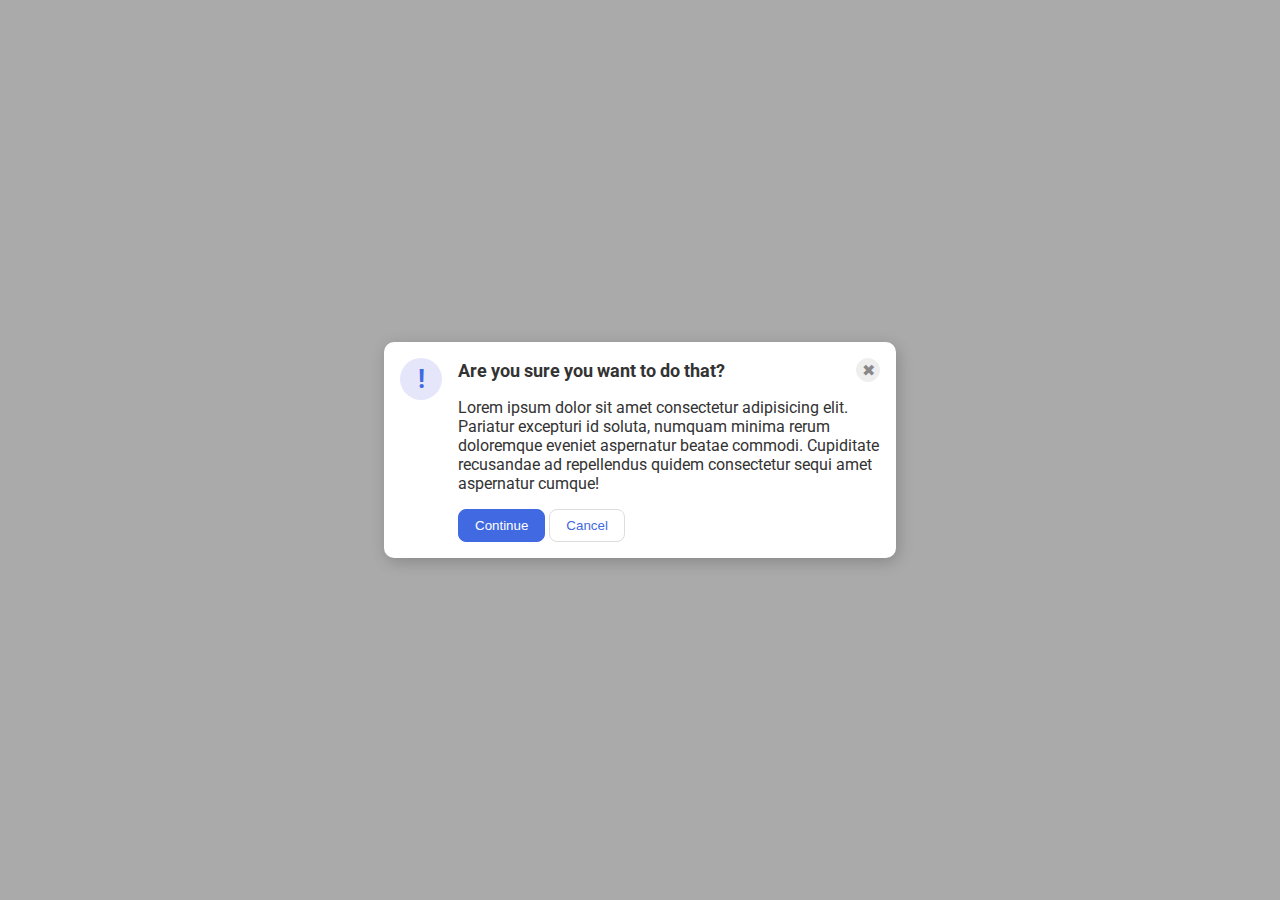
<file: foundations/flex/05-flex-modal/index.html>
<!DOCTYPE html>
<html lang="en">
  <head>
    <meta charset="UTF-8">
    <meta http-equiv="X-UA-Compatible" content="IE=edge">
    <meta name="viewport" content="width=device-width, initial-scale=1.0">
    <link rel="stylesheet" href="style.css">
    <title>Modal</title>
  </head>
  <body>
    <div class="modal">
      <div class="icon">!</div>
      <div class="modal__main">
        <header>
          <div class="header">Are you sure you want to do that?</div>
          <button class="close-button">✖</button>
        </header>
        <div class="text">Lorem ipsum dolor sit amet consectetur adipisicing elit. Pariatur excepturi id soluta, numquam minima rerum doloremque eveniet aspernatur beatae commodi. Cupiditate recusandae ad repellendus quidem consectetur sequi amet aspernatur cumque!</div>
        <footer>
          <button class="continue">Continue</button>
          <button class="cancel">Cancel</button>
        </footer>
      </div>
    </div>
  </body>
</html>
</file>
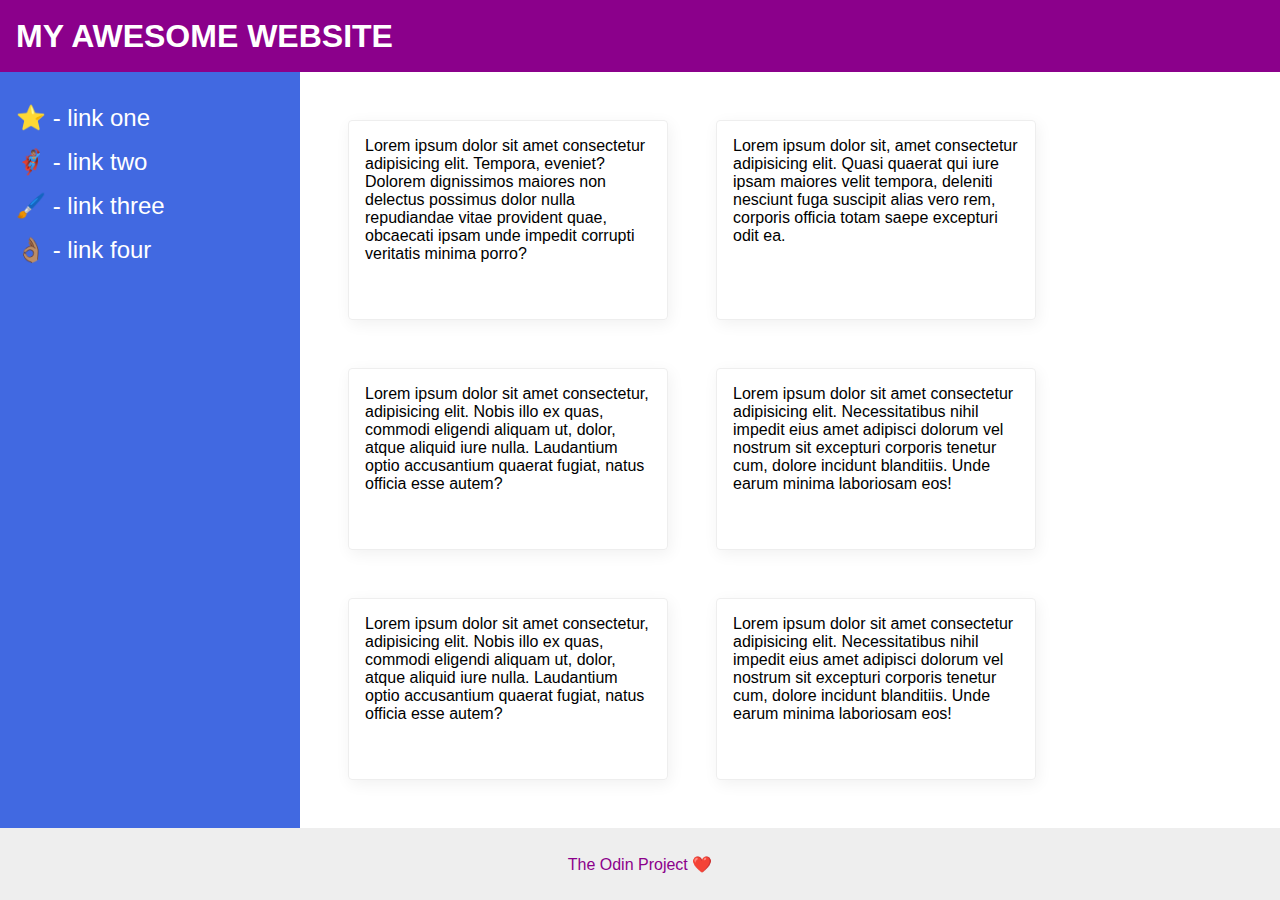
<file: foundations/flex/07-flex-layout-2/index.html>
<!DOCTYPE html>
<html lang="en">
  <head>
    <meta charset="UTF-8">
    <meta http-equiv="X-UA-Compatible" content="IE=edge">
    <meta name="viewport" content="width=device-width, initial-scale=1.0">
    <title>The Holy Grail</title>
    <link rel="stylesheet" href="style.css">
  </head>
  <body>
    <div class="header">
      MY AWESOME WEBSITE
    </div>
    
    <main>
      <div class="sidebar">
        <ul>
          <li><a href="#">⭐ - link one</a></li>
          <li><a href="#">🦸🏽‍♂️ - link two</a></li>
          <li><a href="#">🖌️ - link three</a></li>
          <li><a href="#">👌🏽 - link four</a></li>
        </ul>
      </div>
      <div class="cards">
        <div class="card">Lorem ipsum dolor sit amet consectetur adipisicing elit. Tempora, eveniet? Dolorem dignissimos maiores non delectus possimus dolor nulla repudiandae vitae provident quae, obcaecati ipsam unde impedit corrupti veritatis minima porro?</div>
        <div class="card">Lorem ipsum dolor sit, amet consectetur adipisicing elit. Quasi quaerat qui iure ipsam maiores velit tempora, deleniti nesciunt fuga suscipit alias vero rem, corporis officia totam saepe excepturi odit ea.</div>
        <div class="card">Lorem ipsum dolor sit amet consectetur, adipisicing elit. Nobis illo ex quas, commodi eligendi aliquam ut, dolor, atque aliquid iure nulla. Laudantium optio accusantium quaerat fugiat, natus officia esse autem?</div>
        <div class="card">Lorem ipsum dolor sit amet consectetur adipisicing elit. Necessitatibus nihil impedit eius amet adipisci dolorum vel nostrum sit excepturi corporis tenetur cum, dolore incidunt blanditiis. Unde earum minima laboriosam eos!</div>
        <div class="card">Lorem ipsum dolor sit amet consectetur, adipisicing elit. Nobis illo ex quas, commodi eligendi aliquam ut, dolor, atque aliquid iure nulla. Laudantium optio accusantium quaerat fugiat, natus officia esse autem?</div>
        <div class="card">Lorem ipsum dolor sit amet consectetur adipisicing elit. Necessitatibus nihil impedit eius amet adipisci dolorum vel nostrum sit excepturi corporis tenetur cum, dolore incidunt blanditiis. Unde earum minima laboriosam eos!</div>
      </div>
    </main>
    
    <div class="footer">
      The Odin Project ❤️
    </div>
  </body>
</html>
</file>
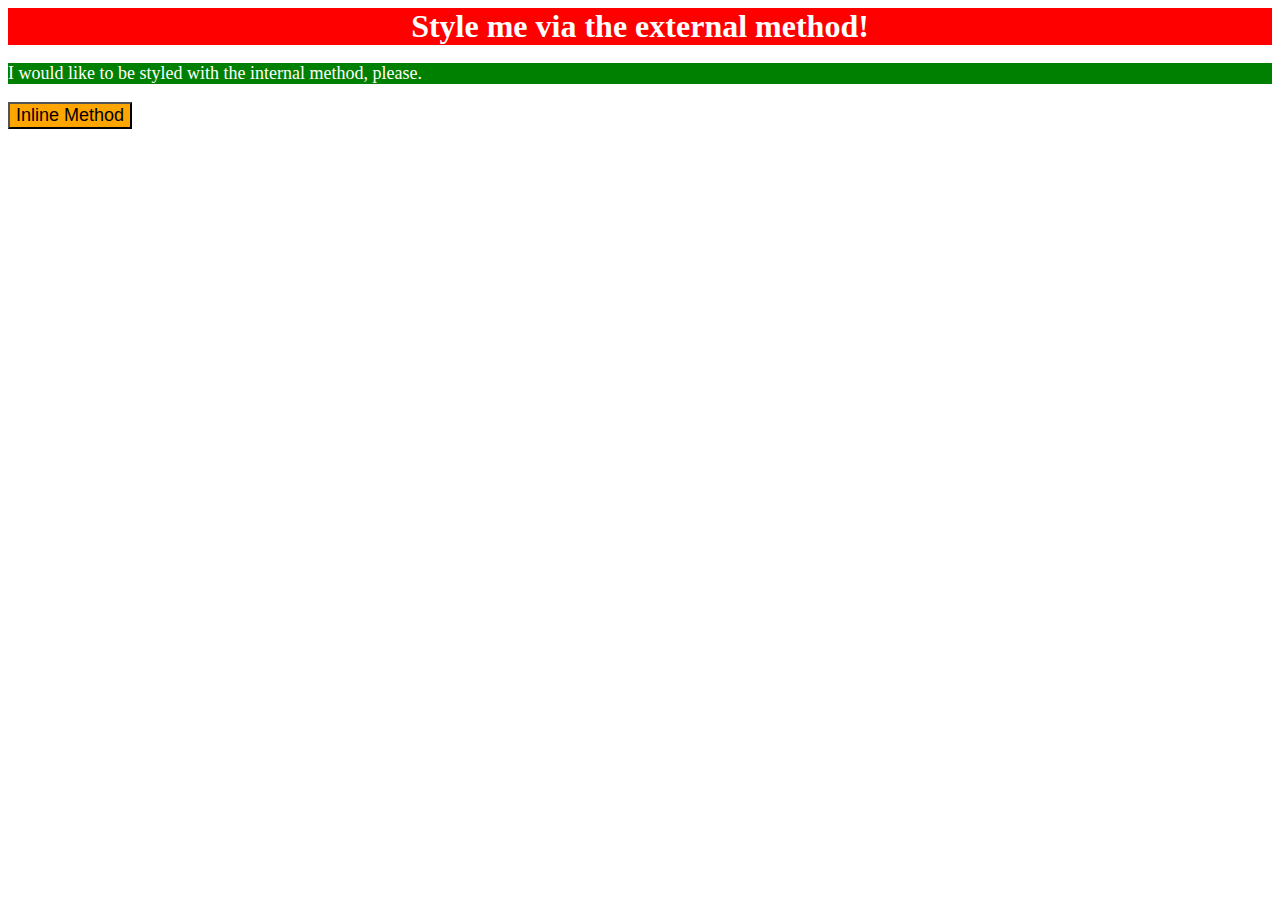
<file: foundations/intro-to-css/01-css-methods/index.html>
<!DOCTYPE html>
<html lang="en">
  <head>
    <meta charset="UTF-8">
    <meta http-equiv="X-UA-Compatible" content="IE=edge">
    <meta name="viewport" content="width=device-width, initial-scale=1.0">
    <title>Methods for Adding CSS</title>
    <link rel="stylesheet" href="./styles.css">
    <style>
        p {
            background-color: green;
            color: white;
            font-size: 18px;
        }
    </style>
  </head>
  <body>
    <div>Style me via the external method!</div>
    <p>I would like to be styled with the internal method, please.</p>
    <button style="background-color: orange; font-size: 18px;">Inline Method</button>
  </body>
</html>
</file>
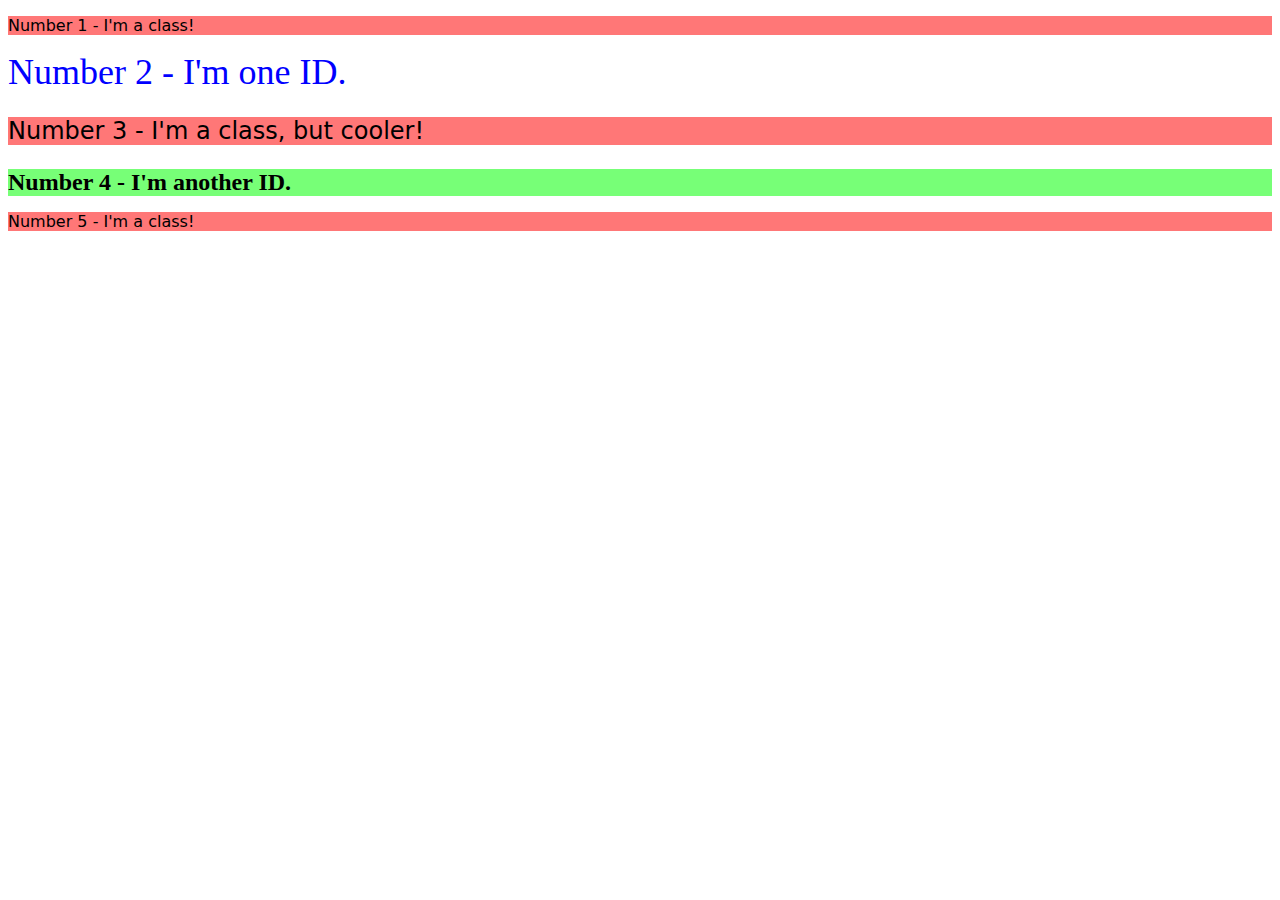
<file: foundations/intro-to-css/02-class-id-selectors/index.html>
<!DOCTYPE html>
<html lang="en">
  <head>
    <meta charset="UTF-8">
    <meta http-equiv="X-UA-Compatible" content="IE=edge">
    <meta name="viewport" content="width=device-width, initial-scale=1.0">
    <title>Class and ID Selectors</title>
    <link rel="stylesheet" href="style.css">
  </head>
  <body>
    <p class="i-am-a-class">Number 1 - I'm a class!</p>
    <div id="i-am-one-id">Number 2 - I'm one ID.</div>
    <p class="i-am-a-class i-am-a-class--cooler">Number 3 - I'm a class, but cooler!</p>
    <div id="i-am-another-id">Number 4 - I'm another ID.</div>
    <p class="i-am-a-class">Number 5 - I'm a class!</p>
  </body>
</html>
</file>
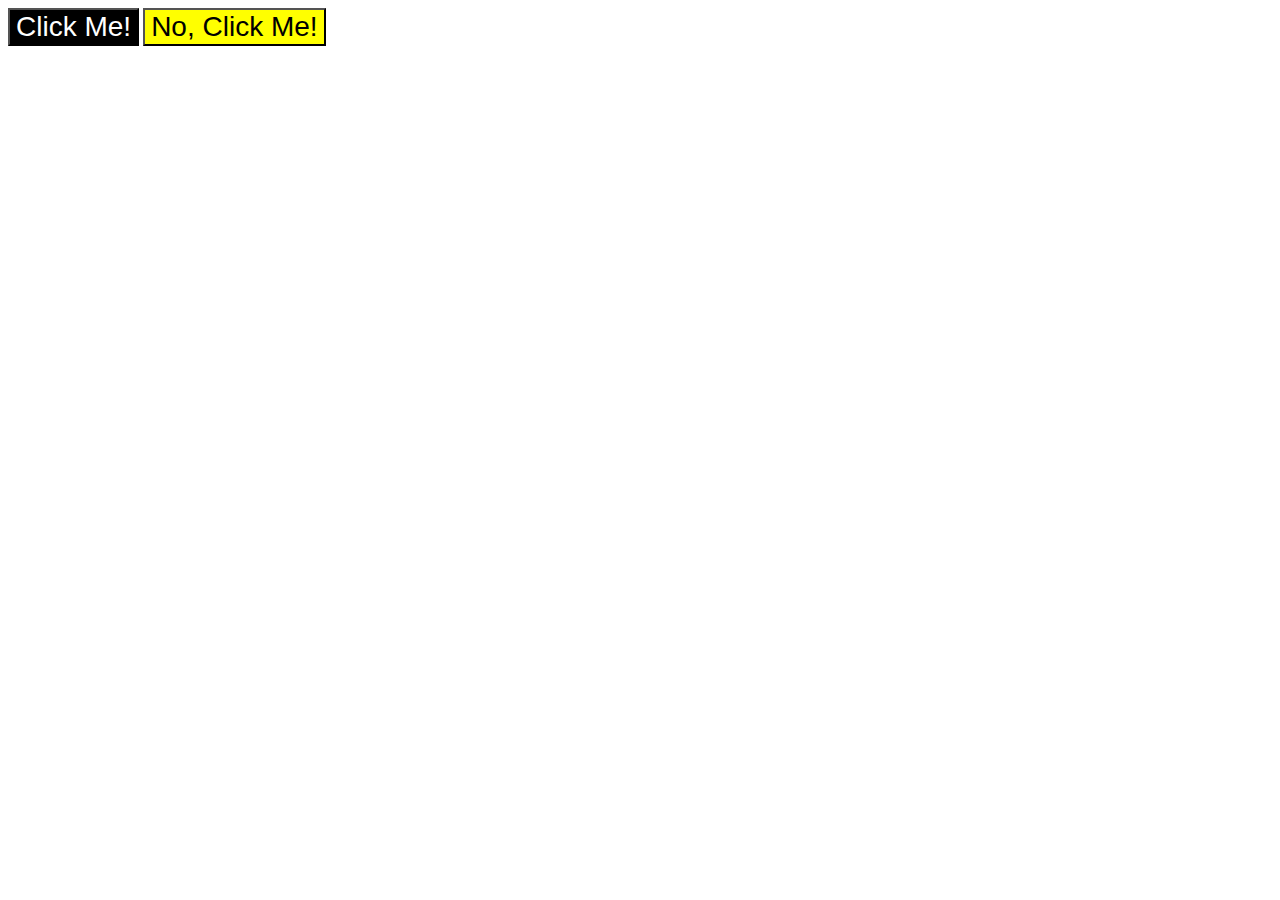
<file: foundations/intro-to-css/03-grouping-selectors/index.html>
<!DOCTYPE html>
<html lang="en">
  <head>
    <meta charset="UTF-8">
    <meta http-equiv="X-UA-Compatible" content="IE=edge">
    <meta name="viewport" content="width=device-width, initial-scale=1.0">
    <title>Grouping Selectors</title>
    <link rel="stylesheet" href="style.css">
  </head>
  <body>
    <button class="button--dark">Click Me!</button>
    <button class="button--bright">No, Click Me!</button>
  </body>
</html>
</file>
<file: foundations/flex/05-flex-modal/style.css>
@import url('https://fonts.googleapis.com/css2?family=Roboto:wght@400;700&display=swap');

html, body {
  height: 100%;
}

body {
  font-family: Roboto, sans-serif;
  margin: 0;
  background: #aaa;
  color: #333;
  /* I'll give you this one for free lol */
  display: flex;
  align-items: center;
  justify-content: center;
}

.modal {
  display: flex;
  padding: 16px;
  gap: 16px;

  background: white;
  width: 480px;
  border-radius: 10px;
  box-shadow: 2px 4px 16px rgba(0,0,0,.2);
}

.icon {
  flex: 0 0 auto;
  color: royalblue;
  font-size: 26px;
  font-weight: 700;
  background: lavender;
  width: 42px;
  height: 42px;
  border-radius: 50%;
  display: flex;
  align-items: center;
  justify-content: center;
}

.modal__main {
  display: flex;
  flex-flow: column nowrap;
  justify-content: stretch;
  align-items: stretch;
  gap: 16px;
}

.modal header {
  display: flex;
  justify-content: space-between;
  align-items: center;
}

.header {
  font-weight: bold;
  font-size: 18px;
}

.close-button {
  background: #eee;
  border-radius: 50%;
  color: #888;
  font-weight: 400;
  font-size: 16px;
  height: 24px;
  width: 24px;
  display: flex;
  align-items: center;
  justify-content: center;
  border: 1px solid #eee;
  padding: 0;
}

button {
  cursor: pointer;
  padding: 8px 16px;
  border-radius: 8px;
}

button.continue {
  background: royalblue;
  border: 1px solid royalblue;
  color: white;
}

button.cancel {
  background: white;
  border: 1px solid #ddd;
  color: royalblue;
}
</file>
<file: foundations/intro-to-css/01-css-methods/styles.css>
div {
    background-color: red;
    color: white;
    font-size: 32px;
    text-align: center;
    font-weight: bold;
}
</file>
<file: foundations/intro-to-css/02-class-id-selectors/style.css>
.i-am-a-class {
    background-color: #ff7777;
    font-family: Verdana, "DejaVu Sans", sans-serif;
}

.i-am-a-class--cooler {
    font-size: 24px;
}

#i-am-one-id {
    color: #0000ff;
    font-size: 36px;
    /* font-family: serif; */
}

#i-am-another-id {
    background-color: #77ff77;
    font-weight: bold;
    font-size: 24px;
    /* font-family: serif; */
}
</file>
<file: foundations/intro-to-css/03-grouping-selectors/style.css>
.button--bright,
.button--dark {
    font-family: Helvetica, "Times New Roman", sans-serif;
    font-size: 28px;
}

.button--bright {
    color: black;
    background-color: yellow;
}

.button--dark {
    color: white;
    background-color: black;
}
</file>
<file: foundations/flex/07-flex-layout-2/style.css>
body {
  font-family: -apple-system, BlinkMacSystemFont, 'Segoe UI', Roboto, Oxygen, Ubuntu, Cantarell, 'Open Sans', 'Helvetica Neue', sans-serif;
  margin: 0;
  min-height: 100vh;
}

/* css resets */

* {
  box-sizing: border-box;
}

ul,
ol {
  padding-left: 0;
}

li {
  list-style: none;
}

a {
  text-decoration: none;
  color: unset;
}

/* body Layout */

body {
  display: flex;
  flex-flow: column nowrap;
}

.header,
.footer {
  flex: 0 0 72px;
}

main {
  flex: 1 0 auto;
}

/* header */

.header {
  display: flex;
  justify-content: start;
  align-items: center;

  padding: 16px;

  font-size: 32px;
  font-weight: 900;
  background: darkmagenta;
  color: white;
}

/* footer */

.footer {
  display: flex;
  justify-content: center;
  align-items: center;

  background: #eee;
  color: darkmagenta;
}

/* main layout */

main {
  display: flex;
}

.sidebar {
  flex: 0 0 300px;

  background: royalblue;
}

.cards {
  flex: 1 1 auto;
}


/* sidebar */

.sidebar ul {
  display: flex;
  flex-flow: column nowrap;

  padding: 16px;
  gap: 16px;
}

.sidebar a {
  color: white;
  font-size: 24px;
}

/* cards */
.cards {
  display: flex;
  flex-flow: row wrap;

  justify-content: start;
  align-content: stretch;
  align-items: stretch;

  padding: 48px;
  gap: 48px;
}

.card {
  border: 1px solid #eee;
  box-shadow: 2px 4px 16px rgba(0, 0, 0, 0.06);
  border-radius: 4px;

  padding: 16px;
  width: 320px;
}
</file>
